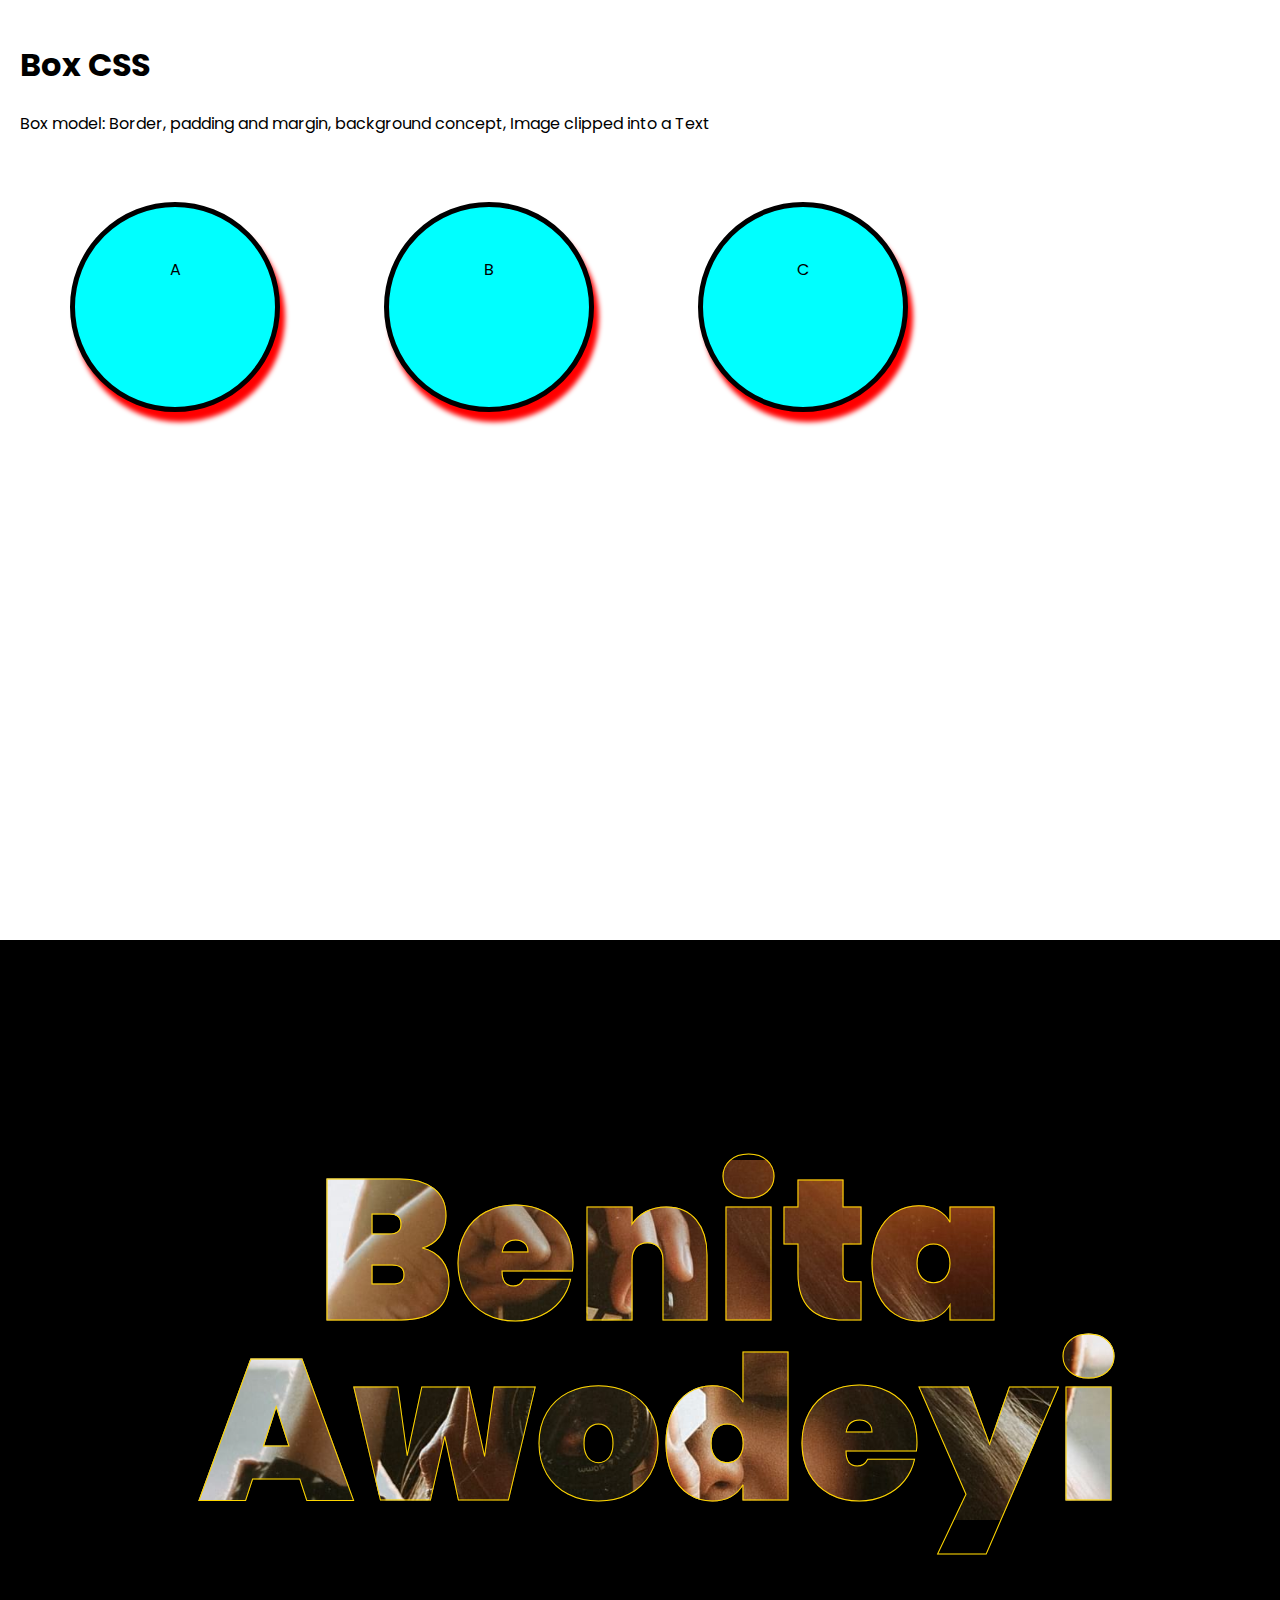
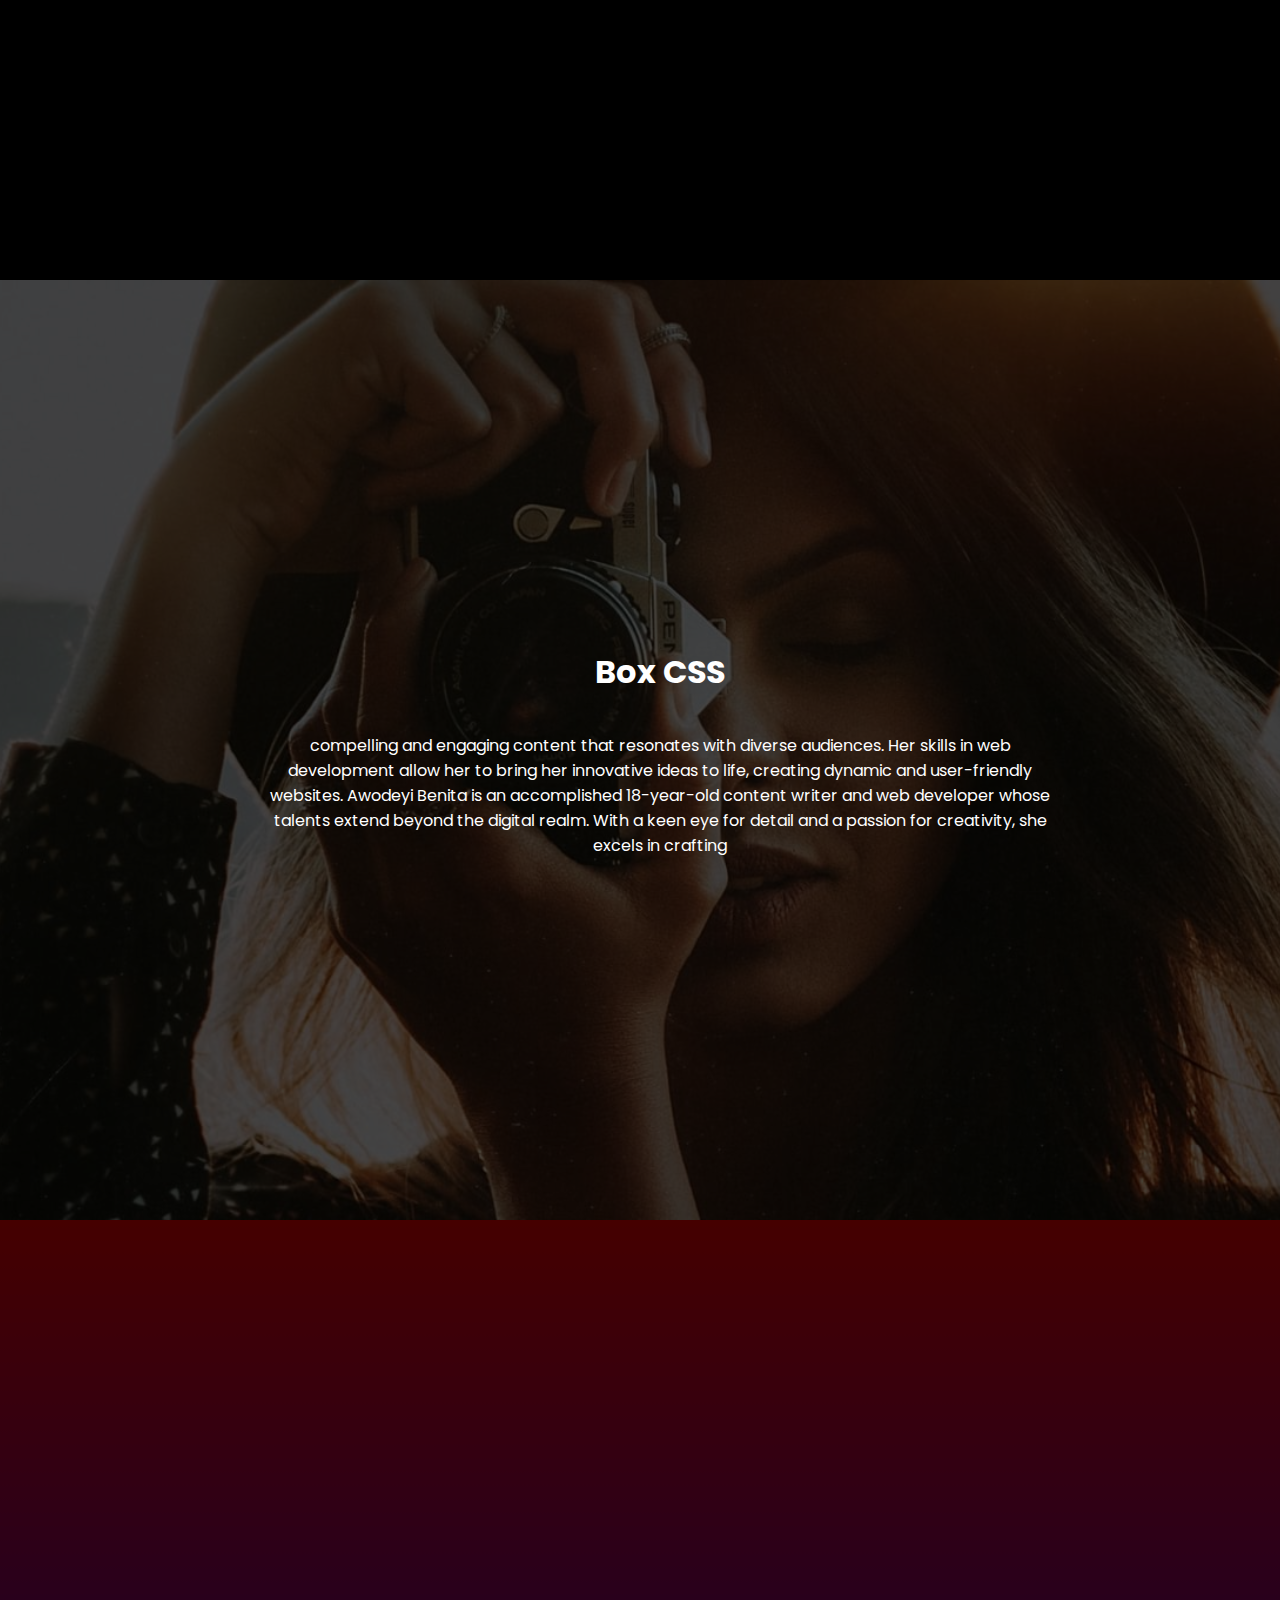
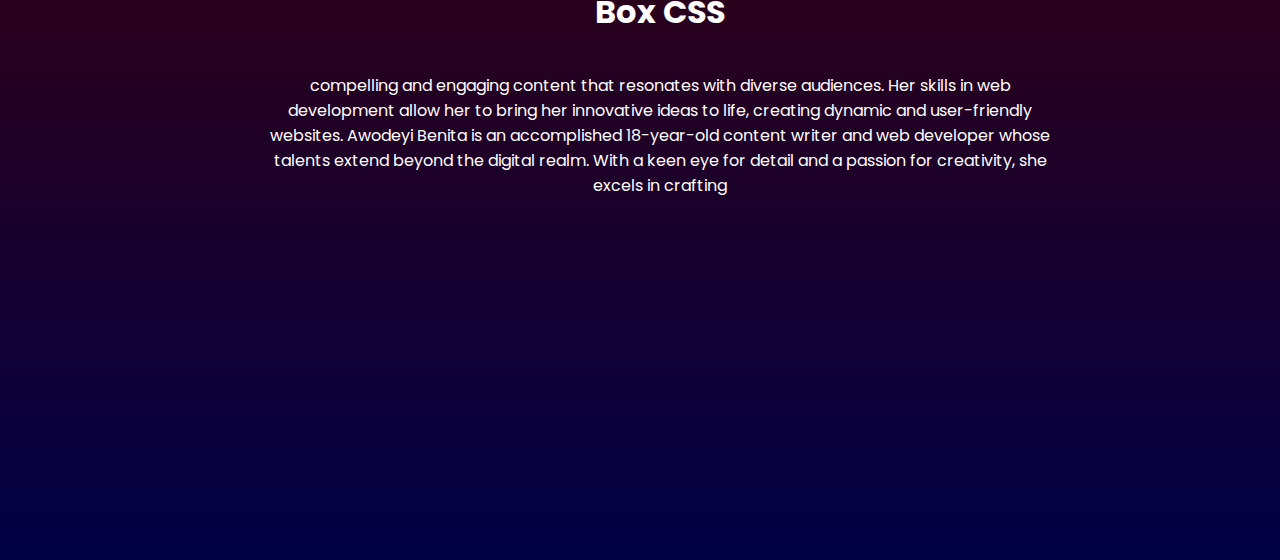
<file: class 2 CSS/01 Box CSS/index.html>
<!DOCTYPE html>
<html>
  <head>
    <title>Box CSS</title>
    <link rel="preconnect" href="https://fonts.googleapis.com" />
    <link rel="preconnect" href="https://fonts.gstatic.com" crossorigin />
    <link rel="preconnect" href="https://fonts.googleapis.com" />
    <link rel="preconnect" href="https://fonts.gstatic.com" crossorigin />
    <link
      href="https://fonts.googleapis.com/css2?family=Poppins:ital,wght@0,100;0,200;0,300;0,400;0,500;0,600;0,700;0,800;0,900;1,100;1,200;1,300;1,400;1,500;1,600;1,700;1,800;1,900&display=swap"
      rel="stylesheet"
    />
    <link rel="stylesheet" type="text/css" href="style.css" />
  </head>
  <body>
    <section>
      <h1>Box CSS</h1>
      <p>
Box model: Border, padding and margin, background concept, Image clipped into a Text
      </p>

      <div id="parent">
        <div id="box1" class="box">A</div>
        <div id="box2" class="box">B</div>
        <div id="box3" class="box">C</div>
      </div>
    </section>

    <section id="section2">
      <p id="name">
        Benita <br />
        Awodeyi
      </p>
    </section>

    <section id="section3" class="sectionwithBackground">
      <h1>Box CSS</h1>

      <p class="centeredText">
        compelling and engaging content that resonates with diverse audiences.
        Her skills in web development allow her to bring her innovative ideas to
        life, creating dynamic and user-friendly websites. Awodeyi Benita is an
        accomplished 18-year-old content writer and web developer whose talents
        extend beyond the digital realm. With a keen eye for detail and a
        passion for creativity, she excels in crafting
      </p>
    </section>
    <section id="section4" class="sectionwithBackground">
      <h1>Box CSS</h1>

      <p class="centeredText">
        compelling and engaging content that resonates with diverse audiences.
        Her skills in web development allow her to bring her innovative ideas to
        life, creating dynamic and user-friendly websites. Awodeyi Benita is an
        accomplished 18-year-old content writer and web developer whose talents
        extend beyond the digital realm. With a keen eye for detail and a
        passion for creativity, she excels in crafting
      </p>
    </section>
  </body>
</html>
</file>
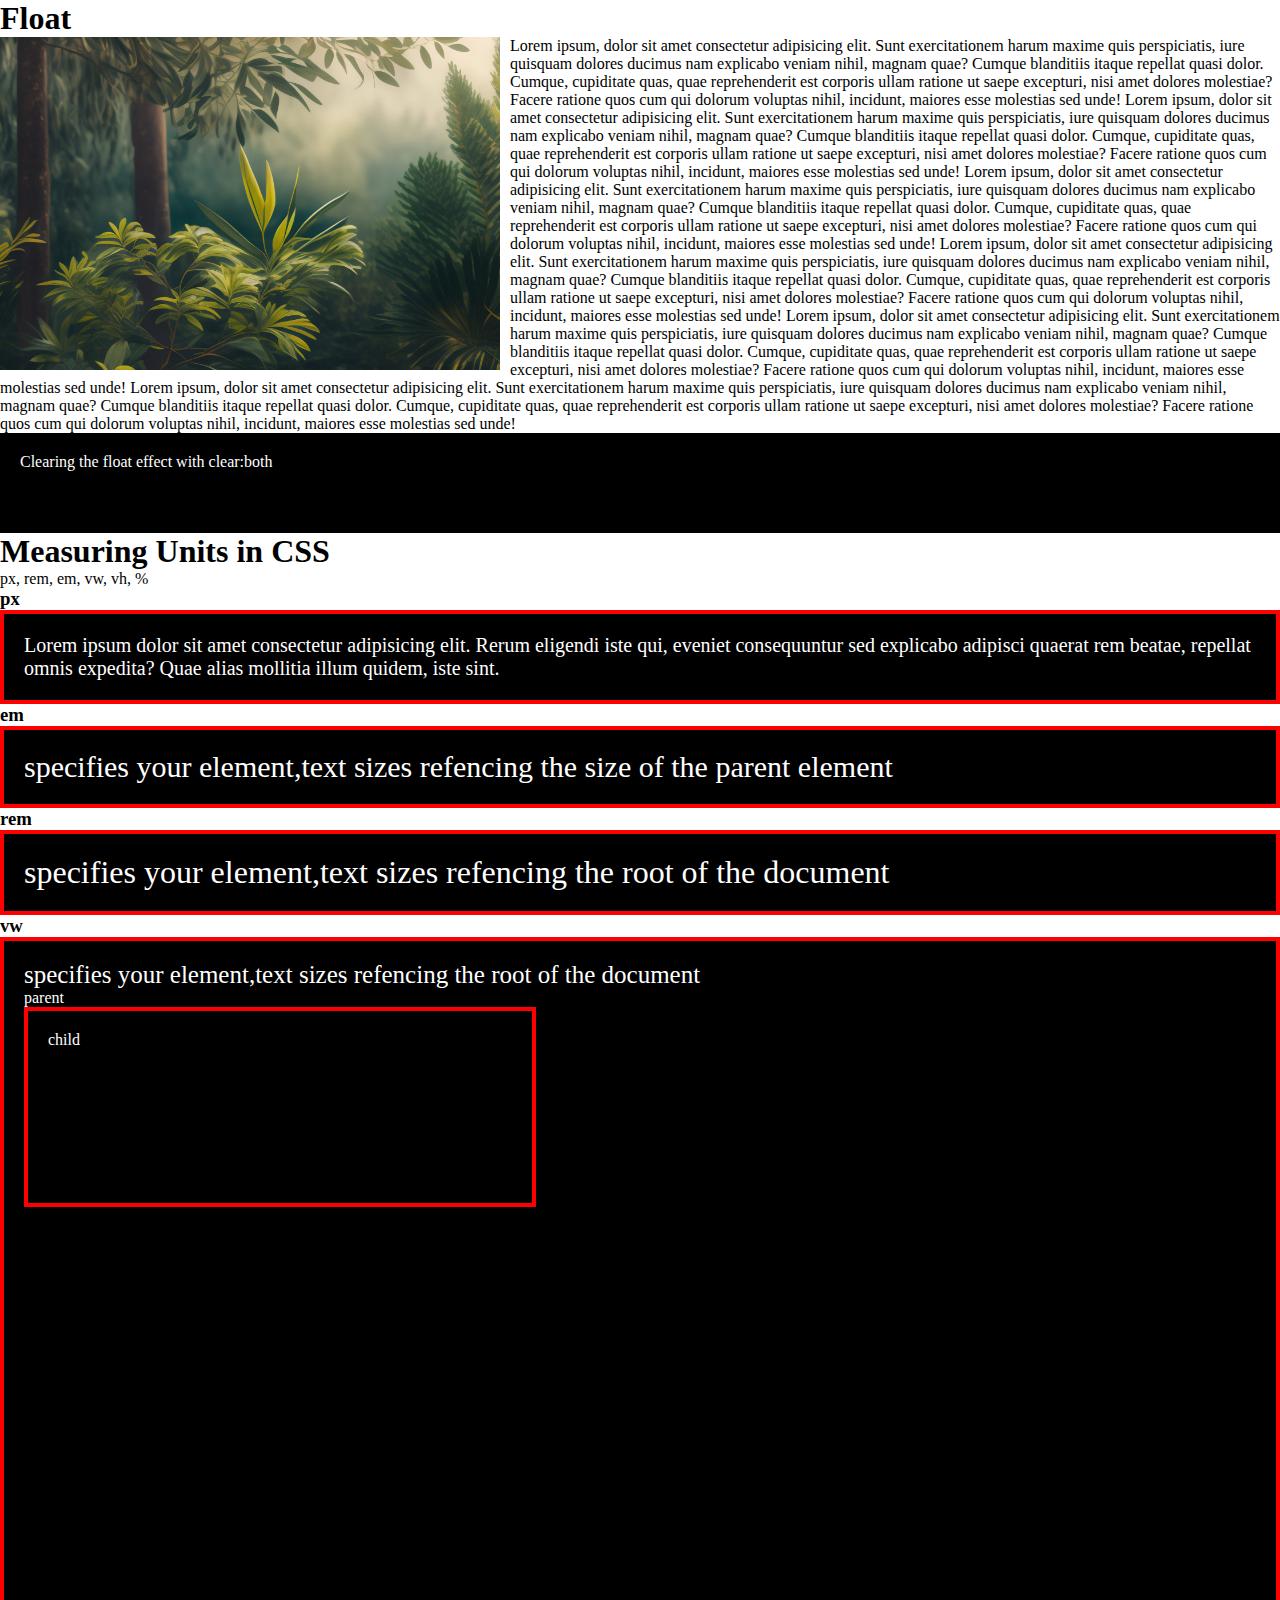
<file: class 2 CSS/02 float and css unit of measurements/index.html>
<!DOCTYPE html>
<html lang="en">
  <head>
    <meta charset="UTF-8" />
    <meta name="viewport" content="width=device-width, initial-scale=1.0" />
    <title>Document</title>
    <link rel="stylesheet" href="style.css" />
  </head>
  <body>
    <!-- float: left&right-->
    <section>

    <h1>Float</h1>
    <img src="jungle.jpg" />
      <p>
        Lorem ipsum, dolor sit amet consectetur adipisicing elit. Sunt
        exercitationem harum maxime quis perspiciatis, iure quisquam dolores
        ducimus nam explicabo veniam nihil, magnam quae? Cumque blanditiis
        itaque repellat quasi dolor. Cumque, cupiditate quas, quae reprehenderit
        est corporis ullam ratione ut saepe excepturi, nisi amet dolores
        molestiae? Facere ratione quos cum qui dolorum voluptas nihil, incidunt,
        maiores esse molestias sed unde! Lorem ipsum, dolor sit amet consectetur
        adipisicing elit. Sunt exercitationem harum maxime quis perspiciatis,
        iure quisquam dolores ducimus nam explicabo veniam nihil, magnam quae?
        Cumque blanditiis itaque repellat quasi dolor. Cumque, cupiditate quas,
        quae reprehenderit est corporis ullam ratione ut saepe excepturi, nisi
        amet dolores molestiae? Facere ratione quos cum qui dolorum voluptas
        nihil, incidunt, maiores esse molestias sed unde!
        Lorem ipsum, dolor sit amet consectetur adipisicing elit. Sunt
        exercitationem harum maxime quis perspiciatis, iure quisquam dolores
        ducimus nam explicabo veniam nihil, magnam quae? Cumque blanditiis
        itaque repellat quasi dolor. Cumque, cupiditate quas, quae reprehenderit
        est corporis ullam ratione ut saepe excepturi, nisi amet dolores
        molestiae? Facere ratione quos cum qui dolorum voluptas nihil, incidunt,
        maiores esse molestias sed unde! Lorem ipsum, dolor sit amet consectetur
        adipisicing elit. Sunt exercitationem harum maxime quis perspiciatis,
        iure quisquam dolores ducimus nam explicabo veniam nihil, magnam quae?
        Cumque blanditiis itaque repellat quasi dolor. Cumque, cupiditate quas,
        quae reprehenderit est corporis ullam ratione ut saepe excepturi, nisi
        amet dolores molestiae? Facere ratione quos cum qui dolorum voluptas
        nihil, incidunt, maiores esse molestias sed unde!
        Lorem ipsum, dolor sit amet consectetur adipisicing elit. Sunt
        exercitationem harum maxime quis perspiciatis, iure quisquam dolores
        ducimus nam explicabo veniam nihil, magnam quae? Cumque blanditiis
        itaque repellat quasi dolor. Cumque, cupiditate quas, quae reprehenderit
        est corporis ullam ratione ut saepe excepturi, nisi amet dolores
        molestiae? Facere ratione quos cum qui dolorum voluptas nihil, incidunt,
        maiores esse molestias sed unde! Lorem ipsum, dolor sit amet consectetur
        adipisicing elit. Sunt exercitationem harum maxime quis perspiciatis,
        iure quisquam dolores ducimus nam explicabo veniam nihil, magnam quae?
        Cumque blanditiis itaque repellat quasi dolor. Cumque, cupiditate quas,
        quae reprehenderit est corporis ullam ratione ut saepe excepturi, nisi
        amet dolores molestiae? Facere ratione quos cum qui dolorum voluptas
        nihil, incidunt, maiores esse molestias sed unde!
      </p>
    
    </section>

<!-- clear: left or right or both  -->
    <div class="divider">
      Clearing the float effect with clear:both
    </div>

    <section>
      <h1>Measuring Units in CSS</h1>
      <p>px, rem, em, vw, vh, %</p>

      <h3>px</h3>
      <div class="cont">
        <p class="px">
          Lorem ipsum dolor sit amet consectetur adipisicing elit. Rerum
          eligendi iste qui, eveniet consequuntur sed explicabo adipisci quaerat
          rem beatae, repellat omnis expedita? Quae alias mollitia illum quidem,
          iste sint.
        </p>
      </div>

      <h3>em</h3>
      <div class="cont" id="emCont">
        <p class="em">
          specifies your element,text sizes refencing the size of the parent
          element
        </p>


      </div>

      <h3>rem</h3>
      <div class="cont" id="remCont">
        <p class="rem">
          specifies your element,text sizes refencing the root of the document
        </p>
      </div>
    </section>
  </body>


      <h3>vw</h3>
      <div style="background-color: white; padding:0">
          <div class="parent">
                <p class="vw">
                    specifies your element,text sizes refencing the root of the document
                    </p>
            parent
            <div class="child">
              child

          </div>
        </div>
      </div>
    </section>
  </body>
</html>
</file>
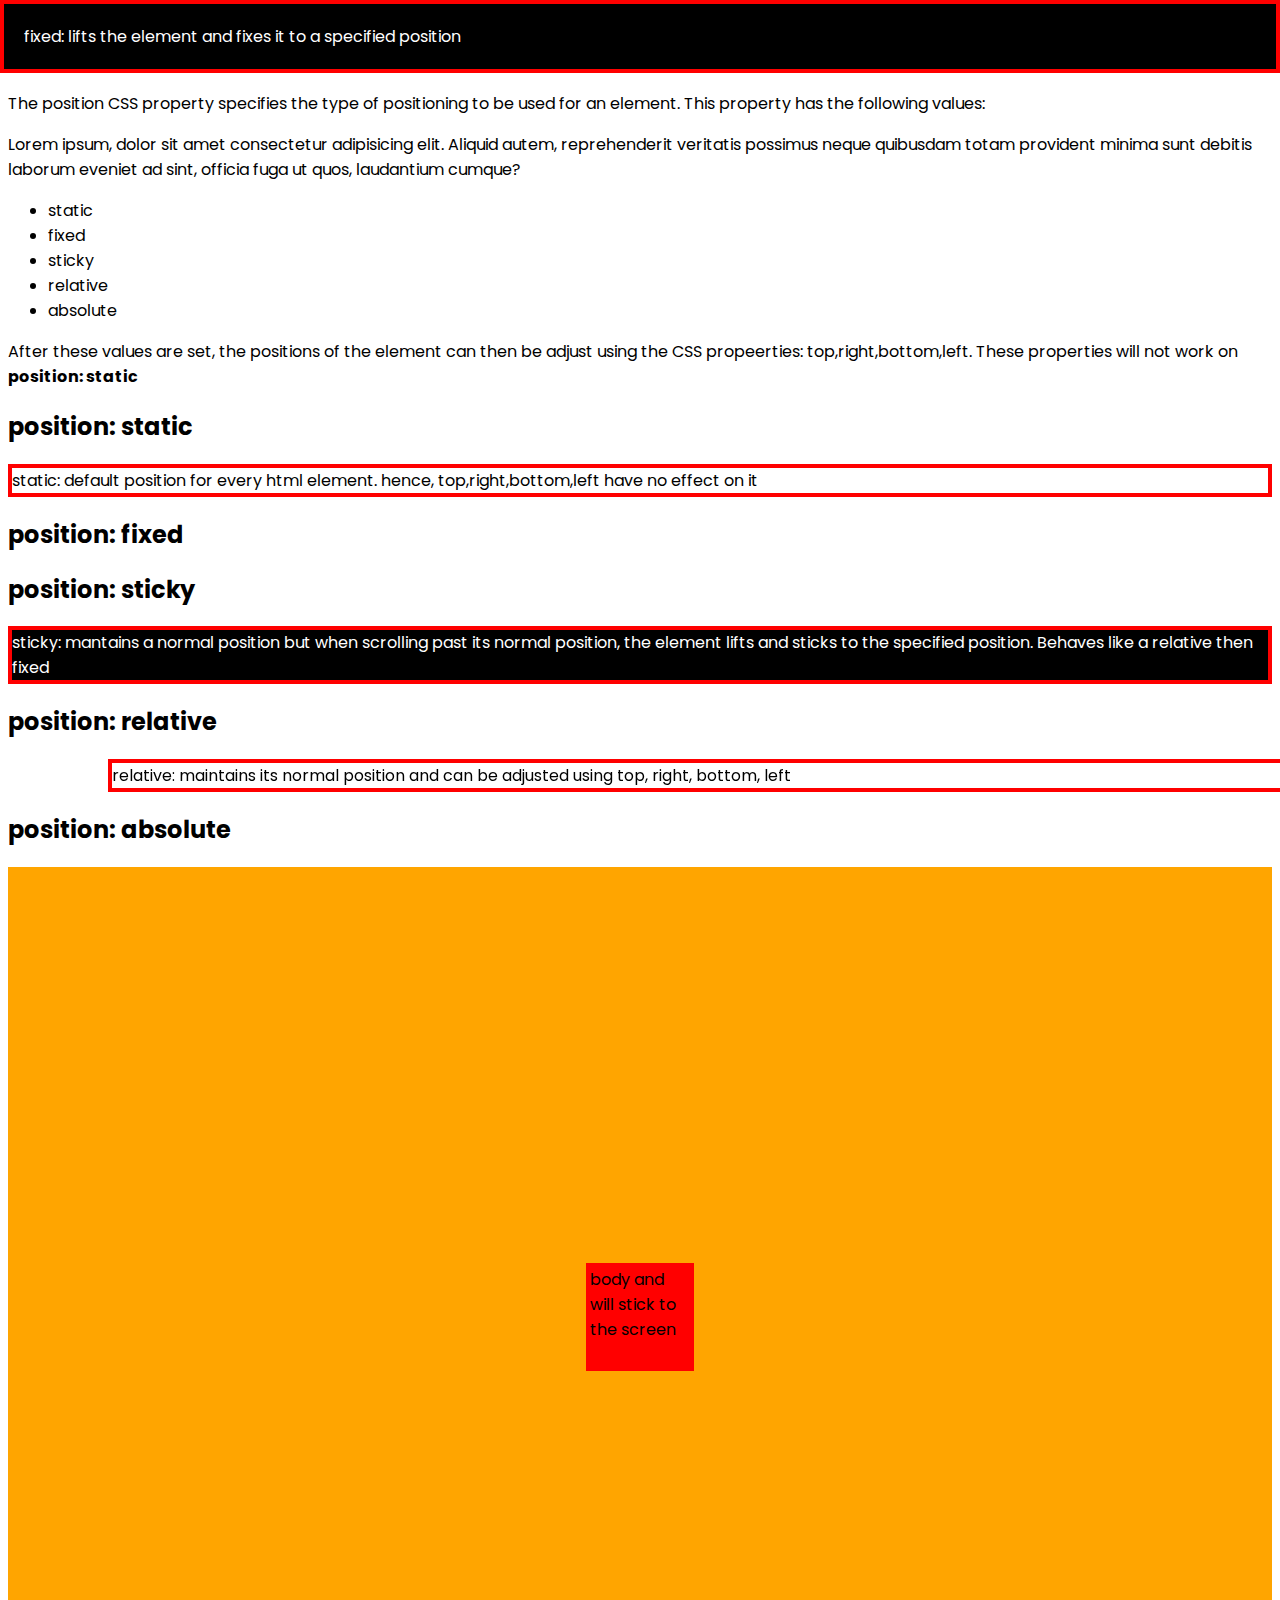
<file: class 2 CSS/03 Layout/01 Position/index.html>
<!DOCTYPE html>
<html lang="en">
  <head>
    <meta charset="UTF-8" />
    <meta name="viewport" content="width=device-width, initial-scale=1.0" />
    <link rel="preconnect" href="https://fonts.googleapis.com" />
    <link rel="preconnect" href="https://fonts.gstatic.com" crossorigin />
    <link rel="preconnect" href="https://fonts.googleapis.com" />
    <link rel="preconnect" href="https://fonts.gstatic.com" crossorigin />
    <link
      href="https://fonts.googleapis.com/css2?family=Poppins:ital,wght@0,100;0,200;0,300;0,400;0,500;0,600;0,700;0,800;0,900;1,100;1,200;1,300;1,400;1,500;1,600;1,700;1,800;1,900&display=swap"
      rel="stylesheet"
    />
    <link rel="stylesheet" href="style.css" />
    <title>Position</title>
  </head>
  <body>
    <h1>Learning Position</h1>
    <p>
      The position CSS property specifies the type of positioning to be used for
      an element. This property has the following values:
    </p>
    <p>
      Lorem ipsum, dolor sit amet consectetur adipisicing elit. Aliquid autem,
      reprehenderit veritatis possimus neque quibusdam totam provident minima
      sunt debitis laborum eveniet ad sint, officia fuga ut quos, laudantium
      cumque?
    </p>
    <ul>
      <li>static</li>
      <li>fixed</li>
      <li>sticky</li>
      <li>relative</li>
      <li>absolute</li>
    </ul>
    <p>
      After these values are set, the positions of the element can then be
      adjust using the CSS propeerties: top,right,bottom,left. These properties
      will not work on <strong>position: static</strong>
    </p>

    <h2>position: static</h2>
    <div id="static" class="gendiv">
      static: default position for every html element. hence,
      top,right,bottom,left have no effect on it
    </div>
    <h2>position: fixed</h2>
    <div id="fixed" class="gendiv">
      fixed: lifts the element and fixes it to a specified position
    </div>
    <h2>position: sticky</h2>
    <div id="sticky" class="gendiv">
      sticky: mantains a normal position but when scrolling past its normal
      position, the element lifts and sticks to the specified position. Behaves
      like a relative then fixed
    </div>
    <h2>position: relative</h2>
    <div id="relative" class="gendiv">
      relative: maintains its normal position and can be adjusted using top,
      right, bottom, left
    </div>
    <h2>position: absolute</h2>
    <div class="absoluteParent">
      <div id="absolute" class="gendiv">
        body and will stick to the screen
      </div>
    </div>
  </body>
</html>
</file>
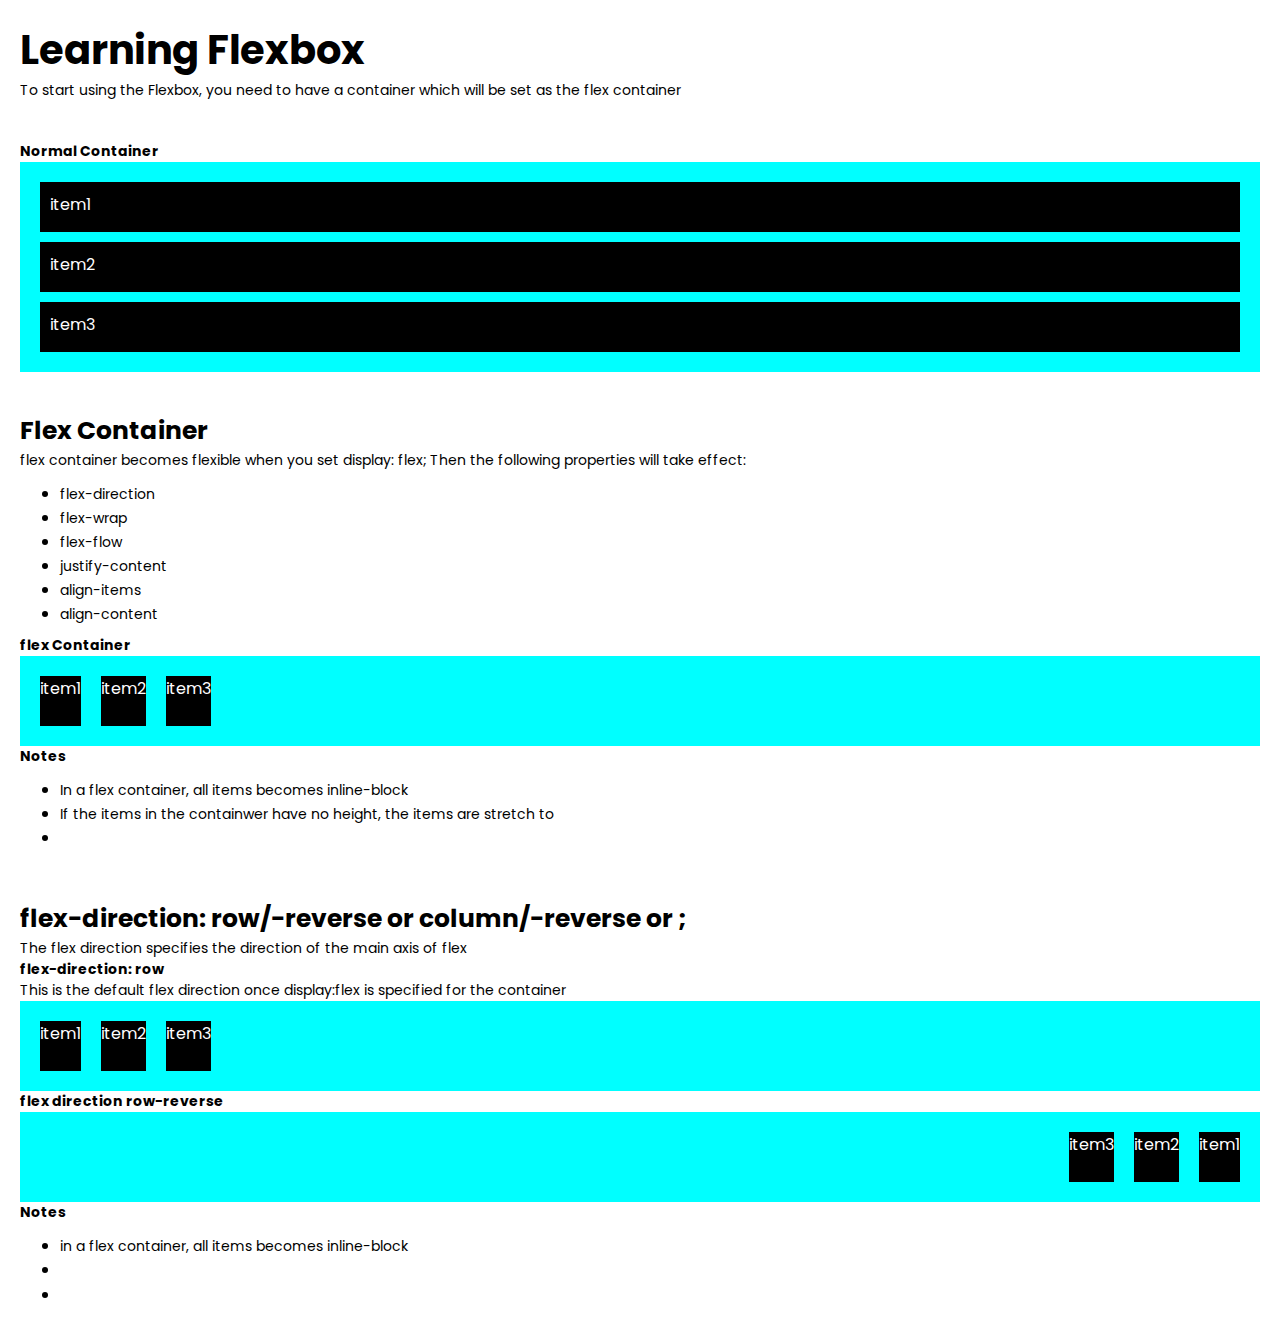
<file: class 2 CSS/03 Layout/03 flex/index.html>
<!DOCTYPE html>
<html lang="en">
  <head>
    <meta charset="UTF-8" />
    <meta name="viewport" content="width=device-width, initial-scale=1.0" />
    <link rel="preconnect" href="https://fonts.googleapis.com" />
    <link rel="preconnect" href="https://fonts.gstatic.com" crossorigin />
    <link rel="preconnect" href="https://fonts.googleapis.com" />
    <link rel="preconnect" href="https://fonts.gstatic.com" crossorigin />
    <link
      href="https://fonts.googleapis.com/css2?family=Poppins:ital,wght@0,100;0,200;0,300;0,400;0,500;0,600;0,700;0,800;0,900;1,100;1,200;1,300;1,400;1,500;1,600;1,700;1,800;1,900&display=swap"
      rel="stylesheet"
    />
    <link rel="stylesheet" href="style.css" />

    <title>Flex</title>
  </head>
  <body>
    <section>
      <h1>Learning Flexbox</h1>
      <p>
        To start using the Flexbox, you need to have a container which will be
        set as the flex container
      </p>
    </section>

    <section>
      <p for="cont"><strong>Normal Container</strong></p>
      <div class="container" id="cont">
        <div class="items" id="item1">item1</div>
        <div class="items" id="item2">item2</div>
        <div class="items" id="item3">item3</div>
      </div>
    </section>

    <section>
      <h2>Flex Container</h2>
      <p>
        flex container becomes flexible when you set display: flex; Then the
        following properties will take effect:
      </p>
      <ul>
        <li><p>flex-direction</p></li>
        <li><p>flex-wrap</p></li>
        <li><p>flex-flow</p></li>
        <li><p>justify-content</p></li>
        <li><p>align-items</p></li>
        <li><p>align-content</p></li>
      </ul>

      <div>
        <p for="cont"><strong>flex Container</strong></p>
        <div class="container flexCont" id="cont">
          <div class="itemsFlex" id="item1">item1</div>
          <div class="itemsFlex" id="item2">item2</div>
          <div class="itemsFlex" id="item3">item3</div>
        </div>

        <p><strong>Notes</strong></p>
        <ul>
          <p>
            <li><p>In a flex container, all items becomes inline-block</p></li>
            <li><p>If the items in the containwer have no height, the items are stretch to </p></li>
            <li><p></p></li>
          </p>
        </ul>
      </div>
    </section>

    <section>
      <h2>flex-direction: row/-reverse or column/-reverse or ;</h2>
      <p>The flex direction specifies the direction of the main axis of flex</p>

      <div>
        <p for="cont"><strong>flex-direction: row</strong></p>
        <p>
          This is the default flex direction once display:flex is specified for
          the container
        </p>
        <div class="container flexCont row" id="cont">
          <div class="itemsFlex" id="item1">item1</div>
          <div class="itemsFlex" id="item2">item2</div>
          <div class="itemsFlex" id="item3">item3</div>
        </div>
        <p for="cont"><strong>flex direction row-reverse</strong></p>
        <div class="container flexCont row-reverse" id="cont">
          <div class="itemsFlex" id="item1">item1</div>
          <div class="itemsFlex" id="item2">item2</div>
          <div class="itemsFlex" id="item3">item3</div>
        </div>

        <p><strong>Notes</strong></p>
        <ul>
          <p>
            <li><p>in a flex container, all items becomes inline-block</p></li>
            <li><p></p></li>
            <li><p></p></li>
          </p>
        </ul>
      </div>
    </section>
  </body>
</html>
</file>
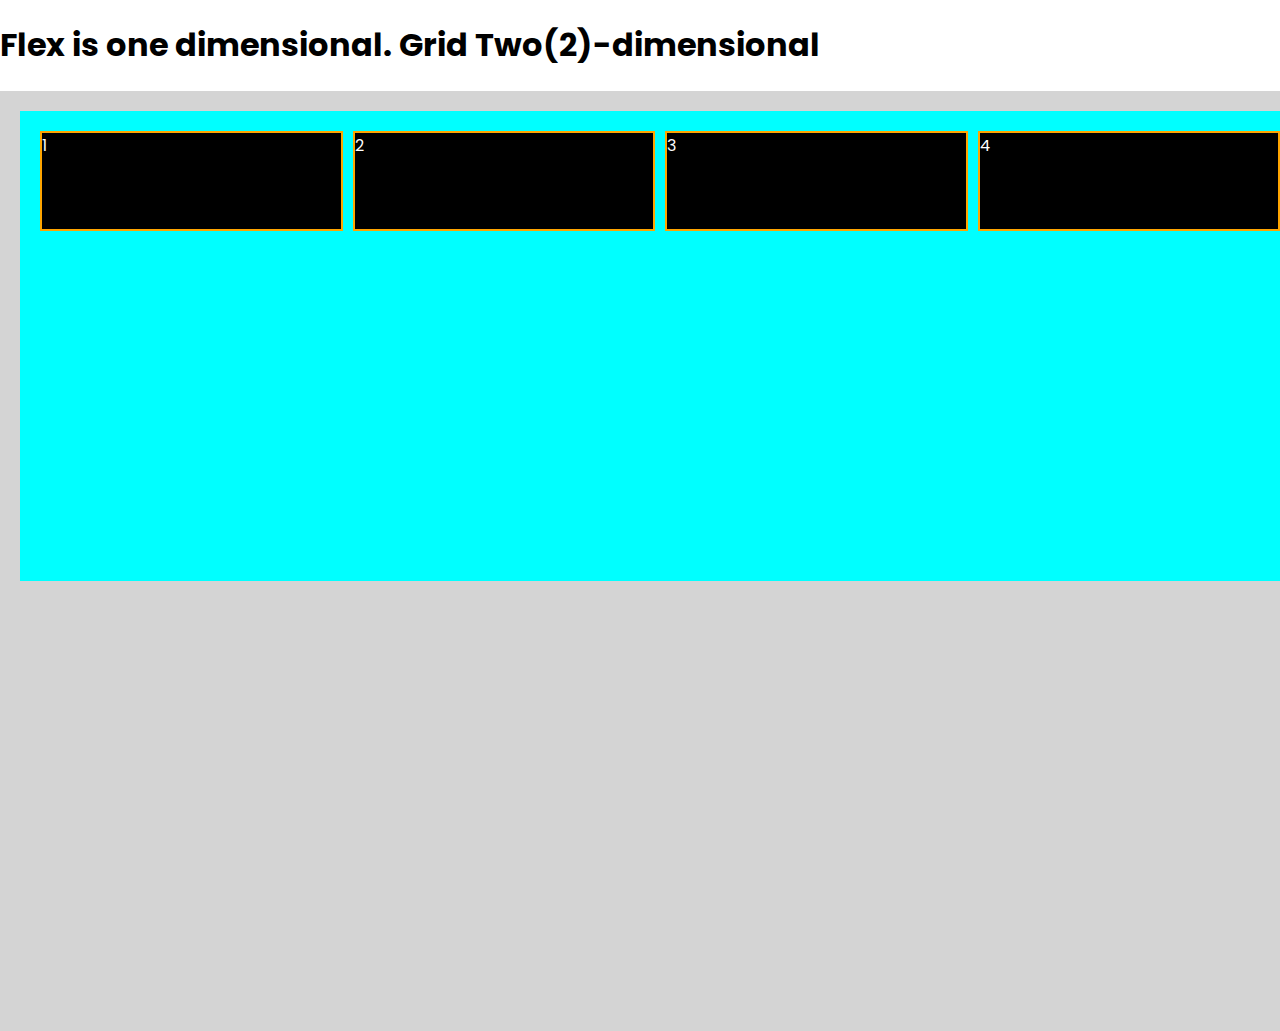
<file: class 2 CSS/03 Layout/04 Grid/index.html>
<!DOCTYPE html>
<html lang="en">
<head>
    <meta charset="UTF-8">
    <meta name="viewport" content="width=device-width, initial-scale=1.0">
    <link rel="preconnect" href="https://fonts.googleapis.com" />
    <link rel="preconnect" href="https://fonts.gstatic.com" crossorigin />
    <link rel="preconnect" href="https://fonts.googleapis.com" />
    <link rel="preconnect" href="https://fonts.gstatic.com" crossorigin />
    <link
      href="https://fonts.googleapis.com/css2?family=Poppins:ital,wght@0,100;0,200;0,300;0,400;0,500;0,600;0,700;0,800;0,900;1,100;1,200;1,300;1,400;1,500;1,600;1,700;1,800;1,900&display=swap"
      rel="stylesheet"
    />
    <link rel="stylesheet" href="style.css">
    <title>Learning Grid</title>

</head>
<body>
    <h1>Flex is one dimensional. Grid Two(2)-dimensional</h1>

    <section>

        <div class="gridContainer">
            <div class="items" id="item1">1</div>
            <div class="items" id="item2">2</div>
            <div class="items" id="item3">3</div>
            <div class="items" id="item4">4</div>

        </div>

    </section>
</body>
</html>
</file>
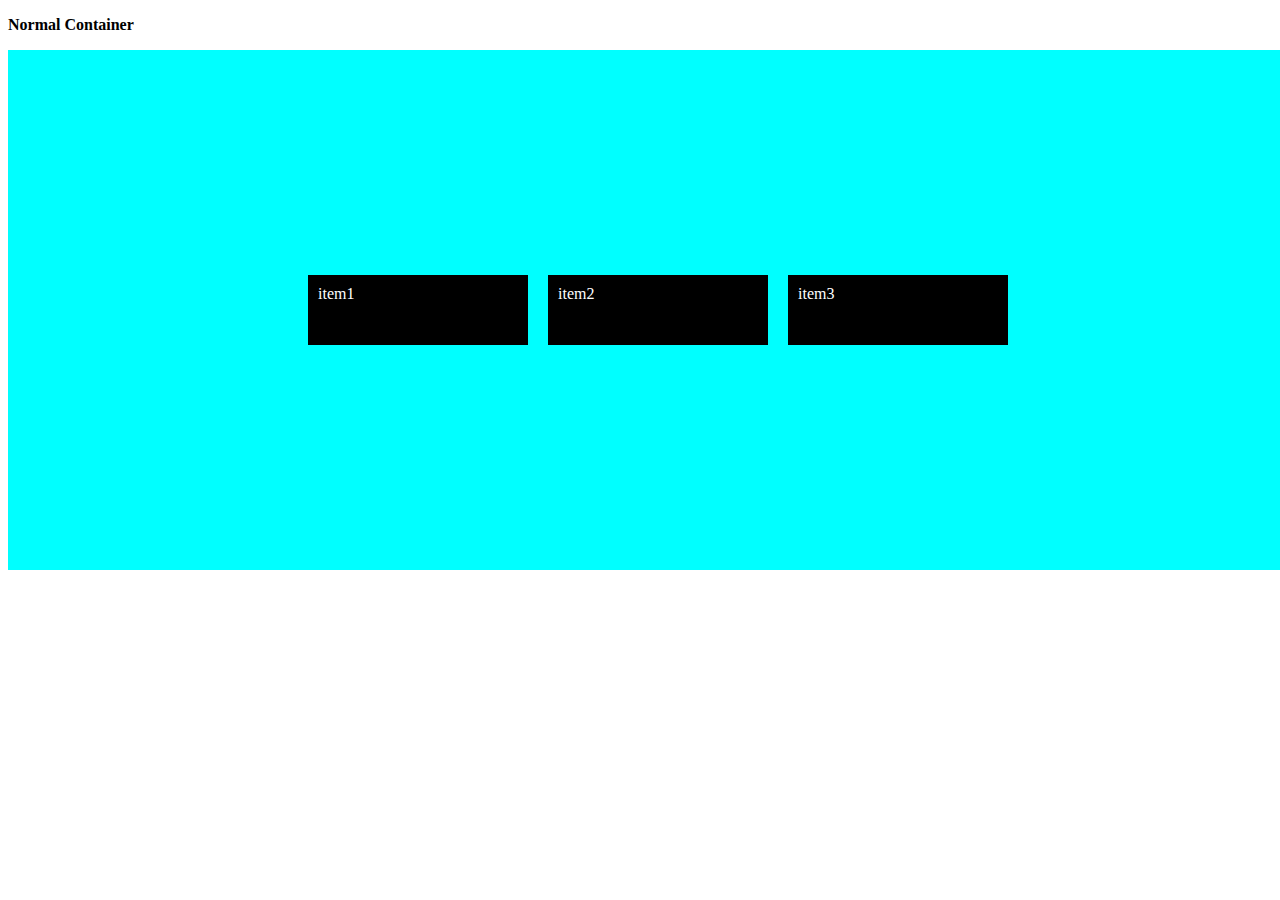
<file: test.html>
<!DOCTYPE html>
<html lang="en">
<head>
    <meta charset="UTF-8">
    <meta name="viewport" content="width=device-width, initial-scale=1.0">
    <title>Document</title>
    <link rel="stylesheet" href="style.css">
</head>
<body>
    
    <section>
        <p for="cont"><strong>Normal Container</strong></p>
        <div class="container" id="cont">
          <div class="items" id="item1">item1</div>
          <div class="items" id="item2">item2</div>
          <div class="items" id="item3">item3</div>
        </div>
      </section>

</body>
</html>
</file>
<file: class 2 CSS/01 Box CSS/style.css>
html,
body {
  margin: 0;
  padding: 0;
  font-family: "Poppins", sans-serif;
}

section {
  height: 100vh;
  width: 100vw;
  padding: 20px;
}

/* 
border
padding
margin
*/

.box {
  background-color: aqua;
  height: 100px;
  width: 100px;
  display: inline-block;
  text-align: center;
  border: 5px solid black;
  /* 

  //padding: padding-top padding-right padding-bottom padding-left; //
  padding: 50px 100px 50px 100px;

  //padding: padding-top&bottom padding-right&left//
  padding: 50px 100px;

  //padding: padding-top&bottom&right&left//
  padding: 50px;
  padding-top: 100px;
  padding-bottom: 100px;
  padding-right: 100px;
  padding-left: 100px;
 
  */

  /* padding: padding-top&bottom */
  padding-block: 50px;
  /* padding: padding-right&left*/
  padding-inline: 50px;

  /* margin */
  margin: 50px 50px 50px 50px;
  /* border-radius makes the box border curved */
  border-radius: 50%;
  box-shadow: 5px 10px 5px red;
}

#section2 {
  background-color: black;
}

p#name {
  color: transparent;
  font-size: 200px;
  font-weight: 900;
  line-height: 180px;
  text-align: center;
  background: url(jungle.jpg);
  background-repeat: no-repeat;
  background-size: cover;
  background-clip: text;
  -webkit-text-stroke: 1px gold;
}

.sectionwithBackground {
  display: flex;
  justify-content: center;
  align-items: center;
  flex-direction: column;
  color: white;
}

#section3 {
  background: rgba(0, 0, 0, 0.731) url(jungle.jpg);
  background-repeat: no-repeat;
  background-size: cover;
  background-position: center;
  background-blend-mode: multiply;
}

.centeredText {
  width: 800px;
  text-align: center;
}

#section4 {
  background: rgba(0, 0, 0, 0.731) linear-gradient(red, blue);
  background-repeat: no-repeat;
  background-size: cover;
  background-position: center;
  background-blend-mode: multiply;
}
</file>
<file: class 2 CSS/02 float and css unit of measurements/style.css>
body,html,*, ::before, ::after{
    margin: 0;
    padding: 0;
    box-sizing: border-box;
}

img {
    width: 500px;
    height: auto;
    float: left;
    margin-right: 10px;
  }

  div {
    background-color: black;
    padding: 20px;
    color: white;
    /* height: 295px; */
  }
  .divider {
    height: 100px;
    background-color: black;
    clear: both;
  }

  .cont {
    border: 4px solid red;
    height: auto;
  }

  .px {
    font-size: 20px;
  }

  #emCont {
    font-size: 10px;
  }
  .em {
    font-size: 3em;
  }

  .parent,.child{
    border: 4px solid red;
    color: white;
  }

  .vw{
    font-size: clamp(
        15px, 2vw, 25px
    )
  }
  .parent{
    width: 100vw;
    height: 100vh;
  }
  .child{
    width: 40vw;
    height: 200px;
  }



  .rem {
    font-size: 2rem;
  }
</file>
<file: class 2 CSS/03 Layout/01 Position/style.css>
html,
body,
* {
  font-family: "Poppins", sans-serif;
}

.gendiv {
  border: 4px solid red;
}

#static {
  position: static;
  /* default element behaviour, so no effect*/
}

#fixed{
    position: fixed;
    background-color: black;
    color: white;
    padding: 20px;
    top: 0px;
    /* width: 100vw; */
    left: 0;
    right: 0;
}

#sticky{
    position: sticky;
    bottom: 0;
    background-color: black;
    color: white;
}

#relative{
    position: relative;
    left: 100px;
}

.absoluteParent{
    background-color: orange;
    height: 100vh;
    position: relative;
}

#absolute{
    position: absolute;
    background-color: red;
    width: 100px;
    height: 100px;
    top: 50%;
    left: 50%;
    transform: translate(-50%,-50%);

    
}
</file>
<file: class 2 CSS/03 Layout/03 flex/style.css>
html,body,*, *::before, *::after{
    font-family: "Poppins", sans-serif;
    margin: 0;
    padding: 0;
    box-sizing: border-box;
}

section{
    padding: 20px;
}

h1{
    font-size: 40px;
}

p{
    font-size: 14px;
}

h2{
    font-size: 25px;
}

ul{
    padding: 10px 40px;
}

.container{
    background-color: aqua;
    padding: 10px;
    color: white;
}



.items{
    background-color: black;
    padding: 10px;
    height: 50px;
    margin: 10px;
}

.flexCont{
    display: flex;
}

.itemsFlex{
    background-color: black;
    height: 50px;
    margin: 10px; 
    /* width: 100%; */

}

.row{
    flex-direction: row;
}
.row-reverse{
    flex-direction: row-reverse;
}
</file>
<file: class 2 CSS/03 Layout/04 Grid/style.css>
body{
    padding: 0;
    margin: 0;
    box-sizing: border-box;
    font-family: "Poppins", sans-serif;
}


section{
    background: rgb(212, 212, 212);
    height: 100vh;
    width: 100%;
    padding: 20px;
}

.gridContainer{
    background: aqua;
    padding: 20px;
    display: grid;
    grid-template-rows: repeat(4,100px);
    grid-template-columns: repeat(auto-fit, minmax(200px, 1fr));
    gap: 10px;

}

.items{
    background-color: black;
    color: white;
    border: 2px solid orange;

}
</file>
<file: style.css>
.container{
    background-color: aqua;
    padding: 10px;
    color: white;
    display: flex;
    width: 100vw;
    height: 500px;
    flex-wrap: wrap;
    flex-direction:row;
    /* flex-flow: wrap; */
    justify-content: center;
    align-items:center;


}



.items{
    background-color: black;
    padding: 10px;
    height: 50px;
    margin: 10px;
    width: 200px;
}

/* #item2{
    width: 50%;
} */
</file>
